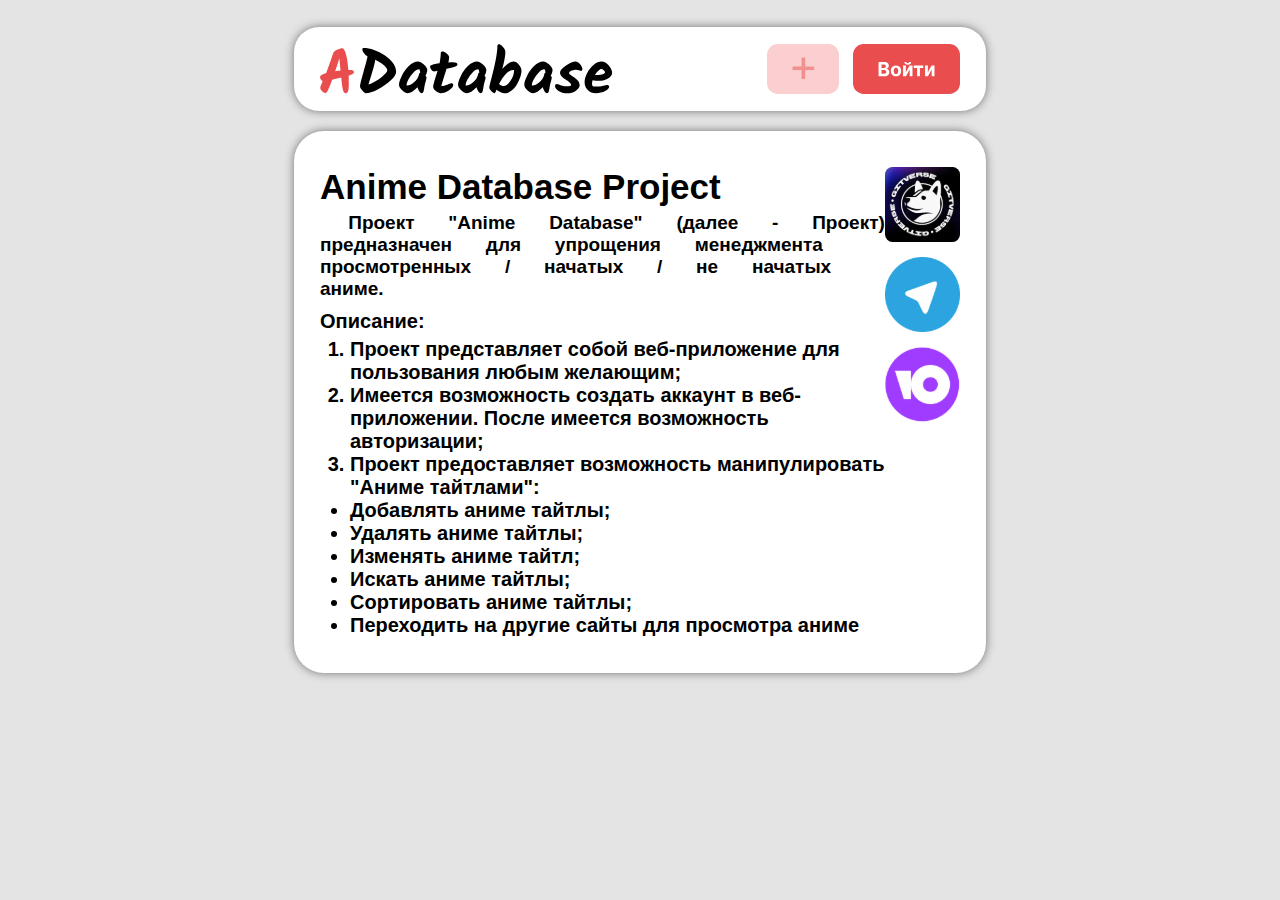
<file: templates/index.html>
<!DOCTYPE html>
<html lang="en">
<head>
    <meta charset="UTF-8">
    <meta name="viewport" content="width=device-width, initial-scale=1">
    <title>Anime Database</title>
    <link rel="stylesheet" href="./static/styles/main.css">
</head>
    <body>
        <header>
            <img src="./static/images/ADatabase.svg" class="headerElement icon" alt="icon">
            <div>
                <a href="#" class="btn1 button_New"><img src="./static/images/button_New_.svg" class="headerElement buttonNew" alt="button_New"></a>
                
                <a href="./login" class="btn1"><img src="./static/images/accountButton.svg" class="headerElement accountButton" alt="accountButton"></a>
            </div>
        </header>

        <section class="FirstPage">
            <!-- FP = First Page -->
            <div class="textFP"> 
                <h1 class="headingFP"> Anime Database Project </h1>

                <p class="text1FP">
                    Проект "Anime Database" (далее - Проект) предназначен для упрощения менеджмента просмотренных / начатых / не начатых аниме.
                </p>

                <h4 class="descriptionFP">Описание:</h4>
                <ol class="descriptionElementsFP">
                    <li>Проект представляет собой веб-приложение для пользования любым желающим; </li>
                    <li>Имеется возможность создать аккаунт в веб-приложении. После имеется возможность авторизации; </li>
                    <li>Проект предоставляет возможность манипулировать "Аниме тайтлами": </li>
                </ol>
                <ul class="descriptionElementsFP">
                    <li>Добавлять аниме тайтлы; </li>
                    <li>Удалять аниме тайтлы;</li>
                    <li>Изменять аниме тайтл; </li>
                    <li>Искать аниме тайтлы; </li>
                    <li>Сортировать аниме тайтлы; </li>
                    <li>Переходить на другие сайты для просмотра аниме</li>
                </ul>
            </div>
            <div class="contactsFP">
                <a href="https://gitverse.ru/space_verse/AnimeDatabase/content/main" class="btn1"><img src="./static/images/gitverseIcon1.svg" class="contactsElement" alt="gitverseIcon"></a>

                <a href="#" class="btn1"><img src="./static/images/telegramIcon1.svg" class="contactsElement" alt="telegramIcon"></a>

                <a href="#" class="btn1"><img src="./static/images/yoomoneyIcon1.svg" class="contactsElement" alt="yoomoneyIcon"></a>
            </div>
        </section>

    </body>
</html>
</file>
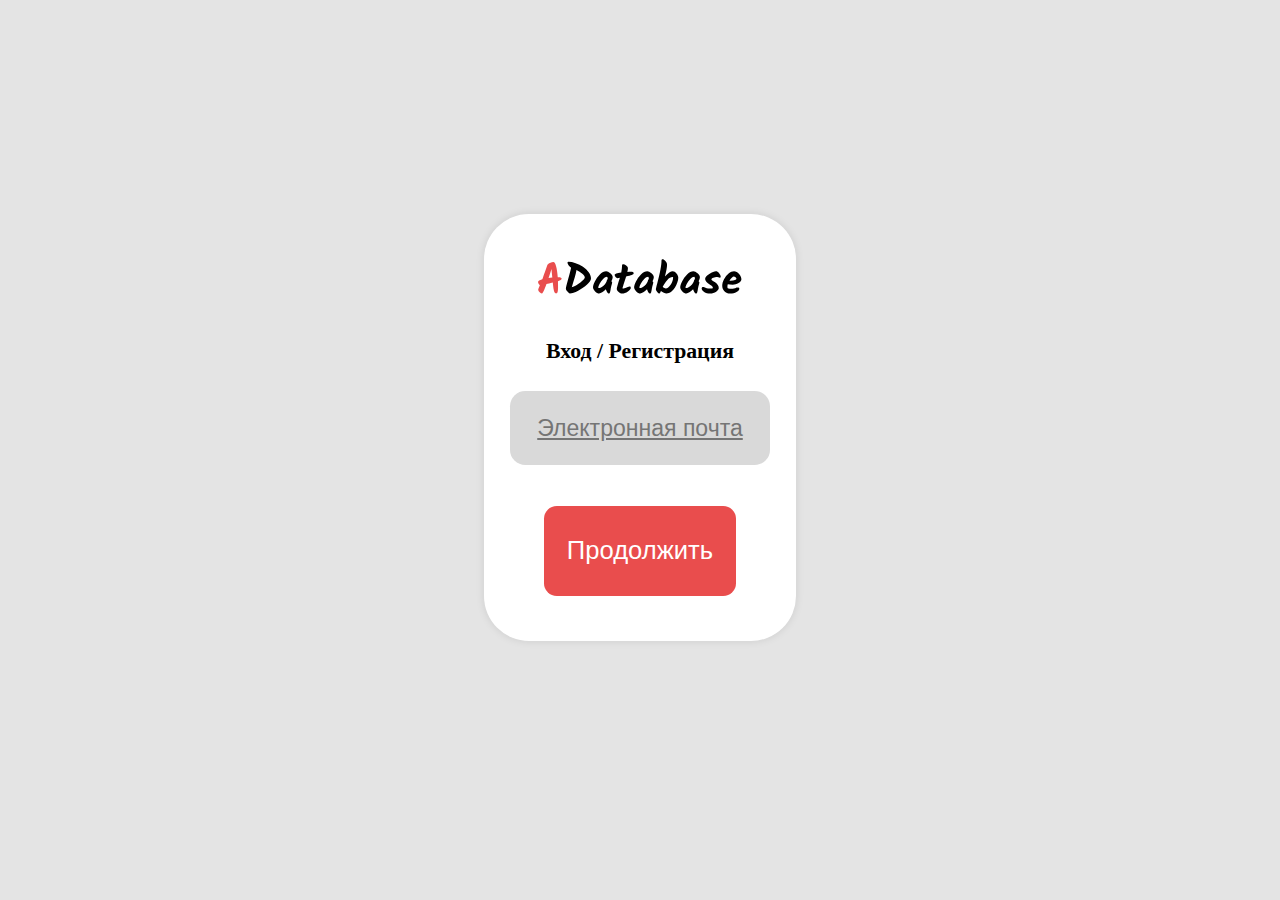
<file: templates/login.html>
<!DOCTYPE html>
<html lang="en">

<head>
    <meta charset="UTF-8">
    <meta name="viewport" content="width=device-width, initial-scale=1">
    <title>Anime Database</title>
    <link rel="stylesheet" href="./static/styles/main.css">
</head>

<body>
    <div class="center">
        <section class="LoginPage">
            <!-- LP = Login Page -->
            <img src="./static/images/ADatabase.svg" alt="icon_AnimeDatabase">
            <p>Вход / Регистрация</p>
            <form class="EmailSenderForm">
                <input class="EmailSender" type="email" name="email" placeholder="Электронная почта">
                <input class="input inputLP" type="submit" value="Продолжить">
            </form>

        </section>
    </div>


</body>

</html>
</file>
<file: templates/static/styles/main.css>
*{
	margin: 0px;
	border: 0px
}
body{
	display: flex;
	flex-direction: column;
	align-items: center;
	background-color: #E4E4E4;
}

/* HEADER  */

header{
	margin-top: 3vh;
	width: 50vw;
	height: 50px;
	display: flex;
	justify-content: space-between;
	background-color: white;
	padding: 17px 2vw 17px 2vw;
	border-radius: 25px;
	box-shadow: 0px 0px 10px 0px rgba(0, 0, 0, 0.5);
	

}
.headerElement{
	height: 50px;
	width: auto;
	object-fit: contain;
}
.button_New{
	margin-right: 10px;
}

.btn1:hover{
	filter: brightness(80%)
}

.btn1{
	transition: all 0.3s ease; 
}

/* MEDIA  */

@media (max-width: 1000px){
	.headerElement{
		height: 25px; 
		width: auto; 
		object-fit: contain; 
	}
	.button_New{
		margin-right: 5px;
	}
	header{
		height: 25px;
		padding: 10px 2vw 10px 2vw;
		border-radius: 15px;
	}
	
}

@media (max-width: 550px){
	.headerElement{
		height: 15px; 
		width: auto; 
		object-fit: contain; 
	}
	.button_New{
		margin-right: 2px;
	}
	header{
		margin-top: 3vh;
		height: 15px;
		padding: 5px 2vw 5px 2vw;
		border-radius: 8px;
	}
}

/* MAIN SECTION */

.FirstPage{
	margin-top: 20px;
	width: 50vw;
	background-color: white;
	padding: 4vh 2vw 4vh 2vw;
	border-radius: 30px;
	box-shadow: 0px 0px 10px 0px rgba(0, 0, 0, 0.5);

	display: flex;
	justify-content: space-between;

	font-size: 10px;
}
.contactsFP{
	display: flex;
	flex-direction: column;
	font-size: 0px;
	gap: 15px;

}
.contactsElement{
	height: 75px; 
	width: auto; 
	object-fit: contain; 
}
.headingFP{
	font-size: 3.5em;
	font-family: sans-serif;
	font-weight: bold;
	margin: 0 0 5px 0;
}
.text1FP{
	font-size: 1.9em;
	font-weight: bold;
	font-family: sans-serif;
	text-indent: 5%;
	margin: 0 0 0 0;
	word-spacing: 1.5em;
}

.descriptionFP{
	font-size: 2.0em;
	font-family: sans-serif;
	margin: 10px 0 5px 0;
}
.descriptionElementsFP{
	font-size: 2.0em;
	font-family: sans-serif;
	font-weight: bold;
	padding: 0 0 0 30px;
	margin: 0 0 0 0;
	text-indent: 0;
}

/* MEDIA First Page */

@media (max-width: 1230px){
	.FirstPage{
		font-size: 9px;
	}
	.contactsElement{
		height: 70px;
	}
}
@media (max-width: 1110px){
	.FirstPage{
		font-size: 8px;
	}
	.contactsElement{
		height: 60px;
	}
}

@media (max-width: 840px){
	.FirstPage{
		margin-top: 15px;
		font-size: 7px;
		border-radius: 20px;
		padding: 2vh 1vw 2vh 1vw;
	}
	.contactsElement{
		height: 55px;
	}
	.contactsFP{
		gap: 10px;
	}
}
@media (max-width: 680px){
	.FirstPage{
		font-size: 6px;
	}
	.contactsElement{
		height: 40px;
	}
}
@media (max-width: 560px){
	.FirstPage{
		margin-top: 10px;
		font-size: 5px;
		border-radius: 15px;
	}
	.contactsElement{
		height: 35px;
	}
	.contactsFP{
		gap: 6px;
	}
}
@media (max-width: 480px){
	.FirstPage{
		font-size: 3.5px;
	}
	.contactsElement{
		height: 25px;
	}
}
/* Login Page */
.center{
	display: flex;
	justify-content: center;
	align-items: center;
	width: 95vw;
	height: 95vh;
}
.LoginPage{
	display: flex;
	flex-flow: column nowrap;
	align-items: center;
	position: relative;
	background-color: white;
	padding: 3vh 2vw 3vh 2vw;
	border-radius: 5vh;
	box-shadow: 0px 0px 1vh 0px rgba(0, 0, 0, 0.1);
	
}

.LoginPage>img{
	
	width: 16vw;
	object-fit: contain;
	margin-top: 2vh;
}
.LoginPage>p{
	white-space: nowrap;
	font-size: 1.7vw;
	font-weight: bold;
	margin-top: 5vh;
	margin-bottom: 3vh;
}

.LoginPage>form{
	display: flex;
	flex-direction: column;
	align-items: center;
	margin-bottom: 2vh;
}  

.EmailSender{
	width: 20vw;
	height: 8vh;
	background-color: #D9D9D9;
	font-size: 1.8vw;
	text-align: center;
	text-decoration: underline #00000075;
	border-radius: 1.2vw;
}

.inputLP{
	margin-top: 4.5vh;
	width: 15vw;
	height: 10vh;
	font-size: 2vw;
	background-color: #E94D4D;
	border-radius: 1vw;
	color: #FFFFFF;
}
.input:hover{
	filter: brightness(90%);
}
.input{
	transition: all 0s ease;
	cursor: pointer;
}

/* Media LP */
@media (max-width: 820px) and (min-height: 600px){
	.LoginPage>img{
		min-width: 150px;
	}
	.LoginPage>p{
		font-size: 15px;
	}
	.EmailSender{
		width: 180px;
		height: 50px;
		font-size: 16px;
		border-radius: 10px;
	}
	.inputLP{
		width: 150px;
		height: 50px;
		font-size: 18px;
		border-radius: 10px;
	}
}
</file>
